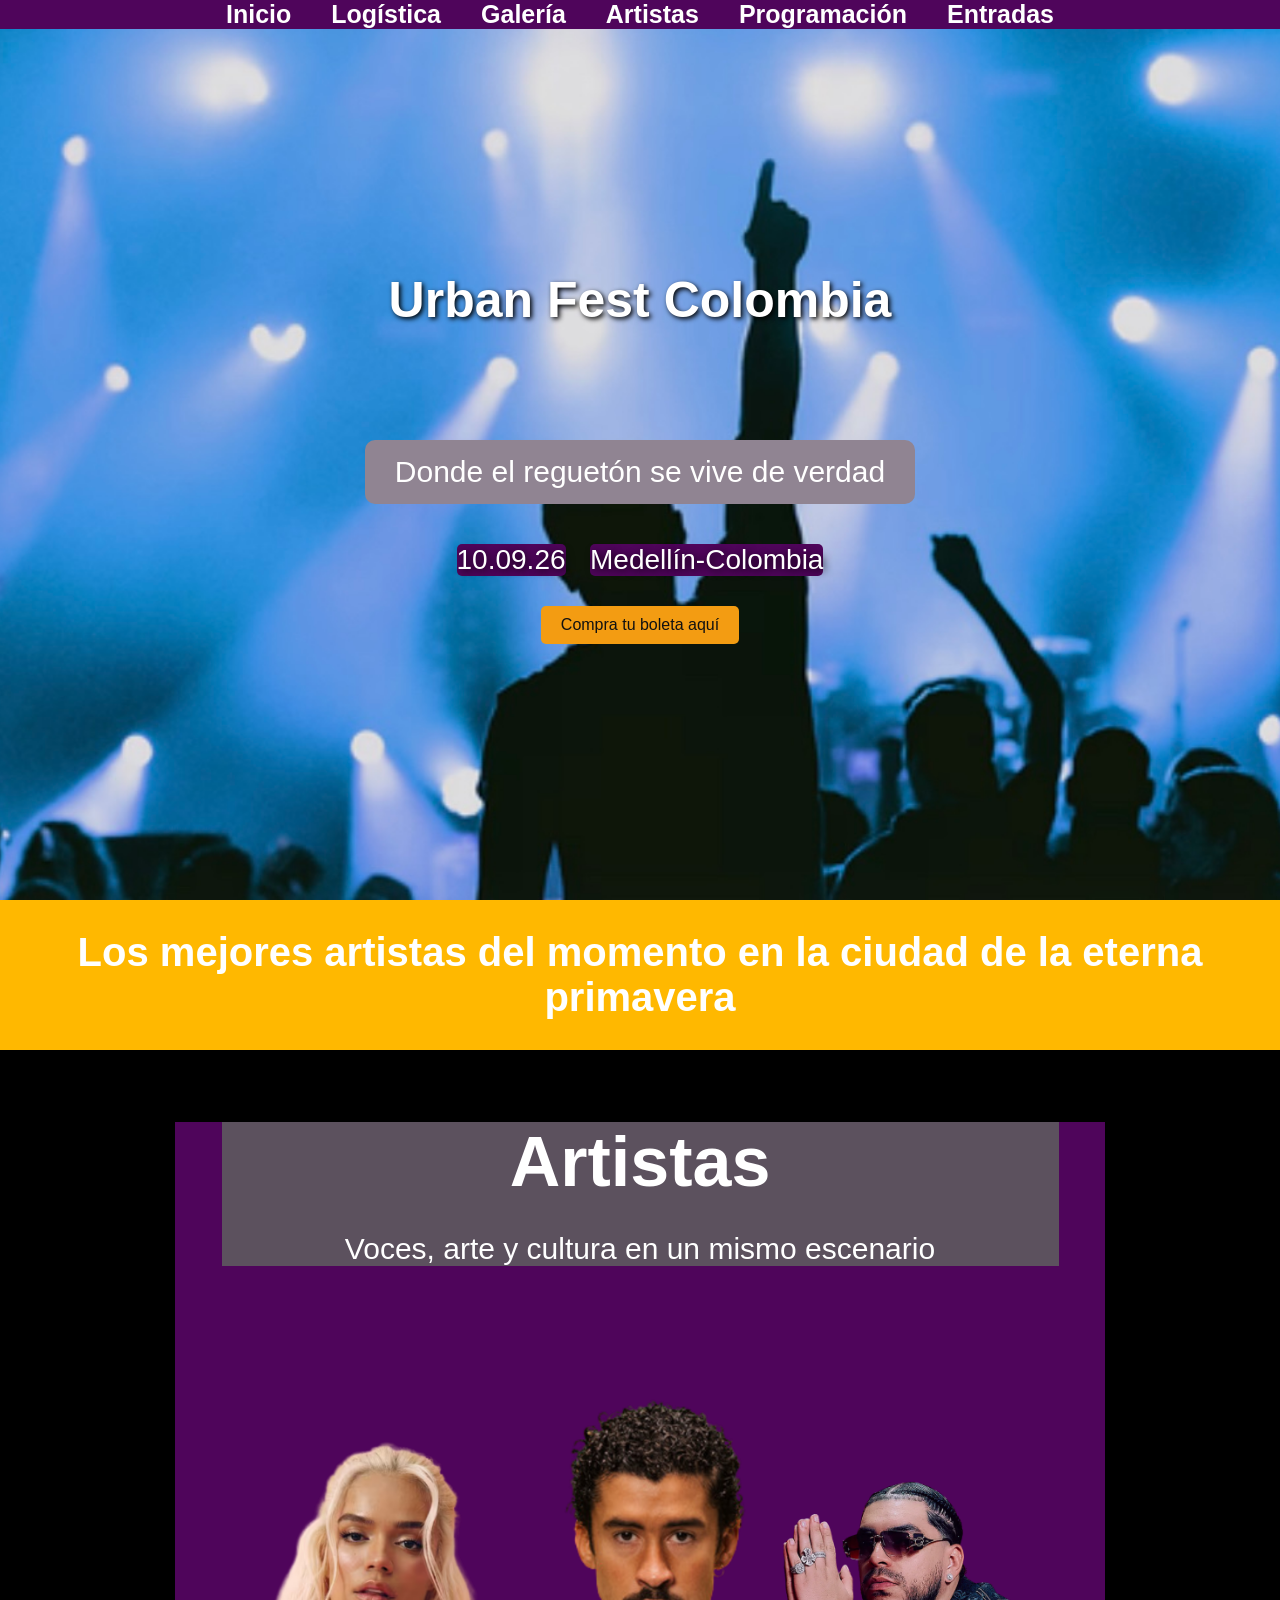
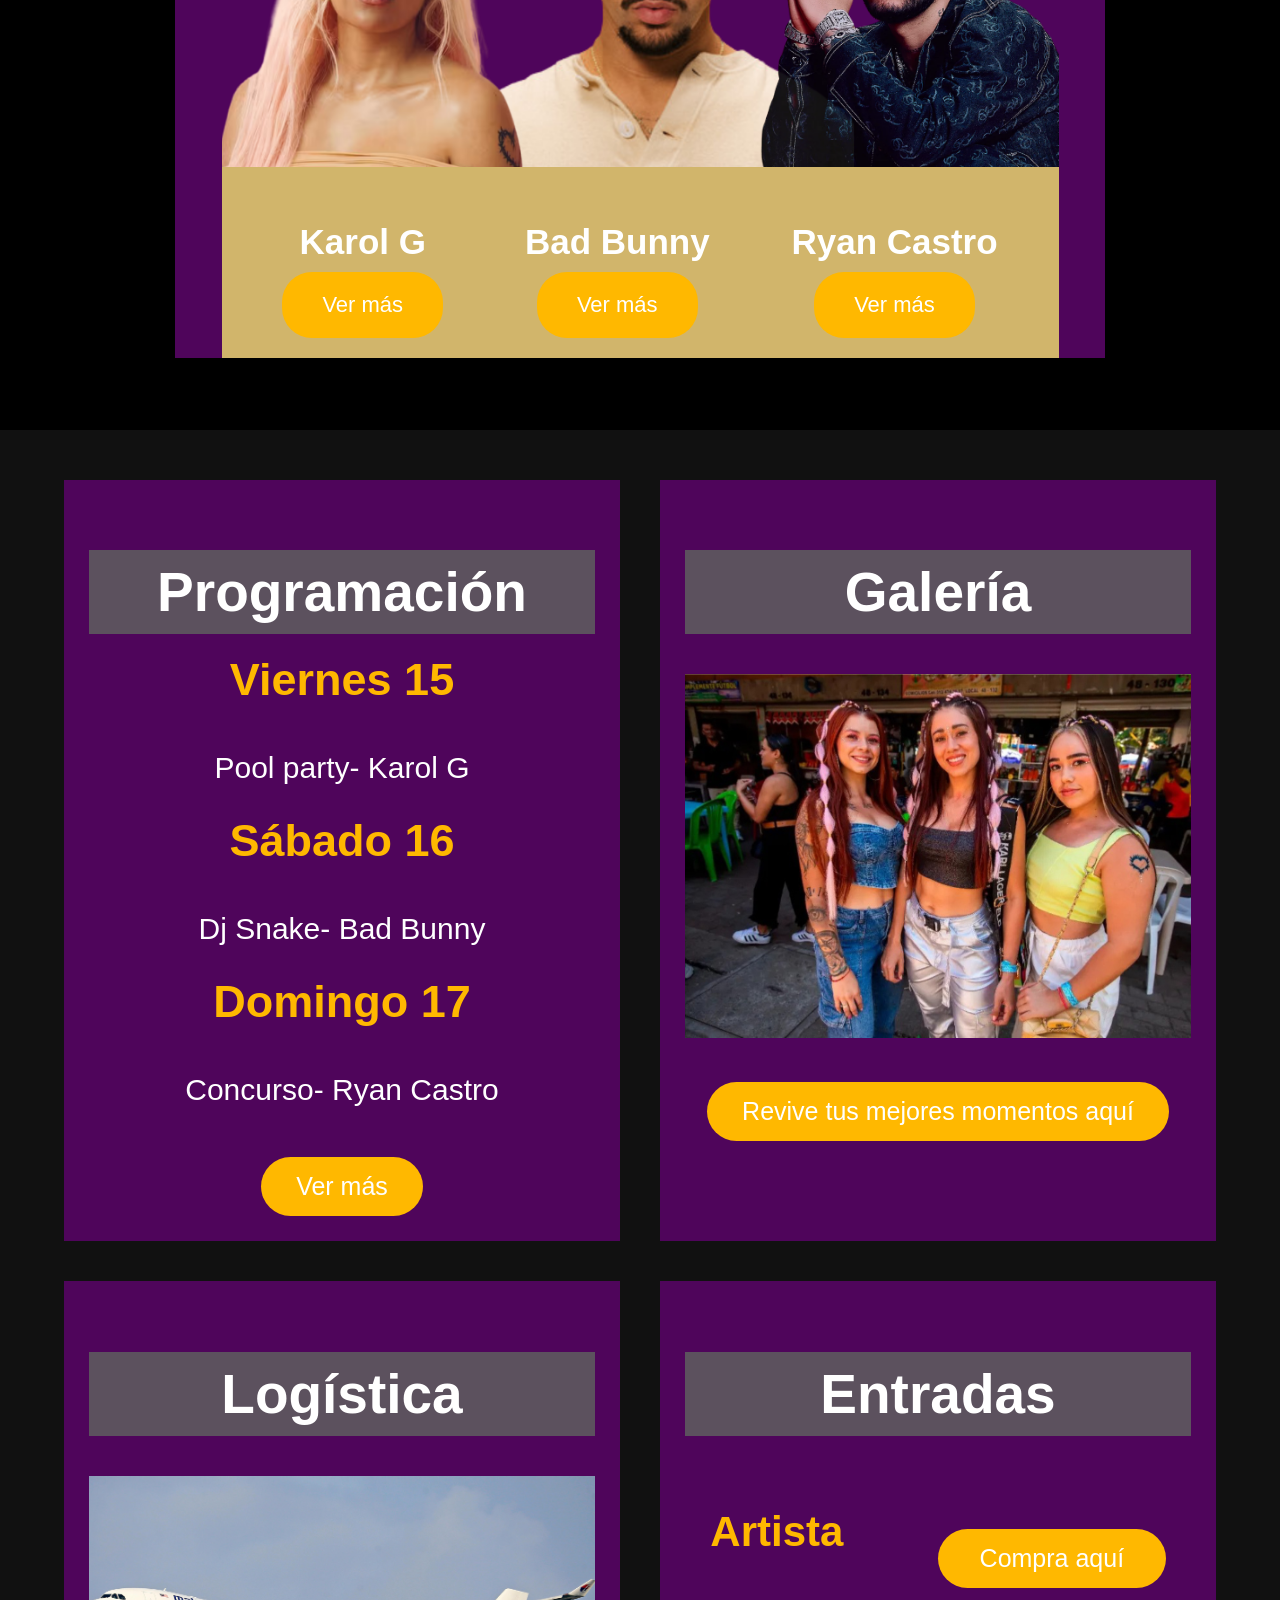
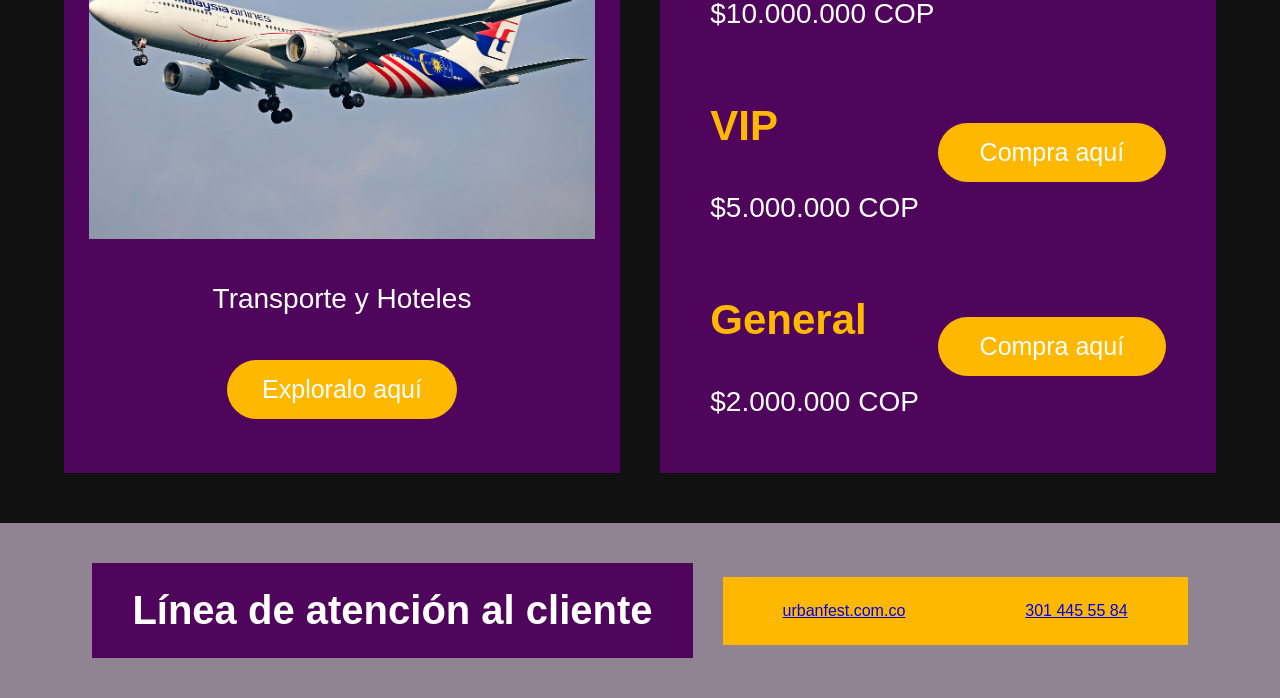
<file: index.html>
<!DOCTYPE html>
<html lang="es">
<head>
    <meta charset="UTF-8">
    <meta name="viewport" content="width=device-width, initial-scale=1.0">
    <title>Urban fest</title>
    <link rel="stylesheet" href="Estilos.css">
</head>
<body>
    <header>
    <nav>
      <ul>
        <li><a href="#inicio">Inicio</a></li>
        <li> <a href="Logistica.html">Logística</a></li>
        </li>
        <li><a href="Galeri.html">Galería</a></li>
        <li><a href="#Artistas">Artistas</a></li>
        <li><a href="#programacion">Programación</a></li>
        <li><a href="#entradas">Entradas</a></li>
      </ul>
    </nav>
     <section class="banner">
<section id="inicio" class="Inicio"></section>
    <h1>Urban Fest Colombia</h1>
    <p class="frase">
         Donde el reguetón se vive de verdad</p>
         <div class="info">
            <span class="fecha">
                10.09.26
            </span>
            <span class="lugar ">
                Medellín-Colombia
            </span>
         </div>
    <a href="#entradas" class="btn">Compra tu boleta aquí</a>
  </section>
  </header>
  

 <section Class= "frase2">
    <h1> Los mejores artistas del momento en la ciudad de la eterna primavera </h1>
  </section>

<section id="Artistas" class="artistas">
    <div class="contenido-artistas">
        
    <div class="titulo-artistas">
        <h2>Artistas</h2>
        <p>
            Voces, arte y cultura en un mismo escenario
        </p>
        
    </div>

    <div class="imagen-artistas">
<img src="Imagenes/Artistas.png" alt="Artistas">
<div class="info-artistas">
    <div>
        <h3>Karol G </h3>
        <a href="#entradas">Ver más</a>
            
        
    </div>
 <div>
        <h3>
            Bad Bunny
        </h3>
         <a href="#entradas">Ver más</a>
    </div>
     <div>
        <h3>
            Ryan Castro
        </h3>
         <a href="#entradas">Ver más</a>
    </div>

</div>
    
</div>
    </div>


</section>

  <section class="contenido-pagina">
<div class="contenido">
    <div id="programacion" class="Programación"></div>
    <h2>
        Programación
    </h2>
    <div id="programacion"
    class="programacion">
<h3>
    Viernes 15
</h3>
<p>
    Pool party- Karol G
</p>
<h3>
    Sábado 16
</h3>
<p>
    Dj Snake- Bad Bunny
</p>
<h3>
    Domingo 17
</h3>
<p>
    Concurso- Ryan Castro 
</p>

<button>
    Ver más
</button>
    </div>
</div>

<div class="contenido">
    <div id="galeria" class="Galería">

    <h2>
        Galería
    </h2>
   
    <img src="Imagenes/Galeria.png" alt="Galería">
    <button>
        Revive tus mejores momentos aquí
    </button>
     </div>
</div>



<div class="contenido">
     <div id="logistica"class="Logística">
<h2>
    Logística
</h2>
<img src="Imagenes/Logistica.png"alt="Logistica">
<p class="texto-logistica">
    Transporte y Hoteles
     
</p>
<button>
        Exploralo aquí
    </button>
</div>
</div>
<div class="contenido">
    <div id="entradas" class="Entradas"></div>
<h2>
    Entradas
</h2>
<div class="entradas-informacion">
    <div>
        <h3>
            Artista
        </h3>
        <p>
            $10.000.000 COP
        </p>
    </div>
    <button>
        Compra aquí
    </button>
</div>
<div class="entradas-informacion">
    <div>
        <h3> VIP
        </h3>
        <p>
            $5.000.000 COP
        </p>
    </div>
    <button>
        Compra aquí
    </button>
</div>
<div class="entradas-informacion">
    <div>
        <h3>
            General
        </h3>
        <p>
            $2.000.000 COP
        </p>
    </div>
    <button>
        Compra aquí
    </button>
</div>
</div>
  </section>

  <footer class="footer">
    <div class="footer-titulo">
        <h3> Línea de atención al cliente </h3>
        </div>
    <div class="footer-informacion">
        <a href="#"> urbanfest.com.co
        </a>
        <a href="tel: 3014455584"> 301 445 55 84

        </a>
    </div>
  </footer>
</file>
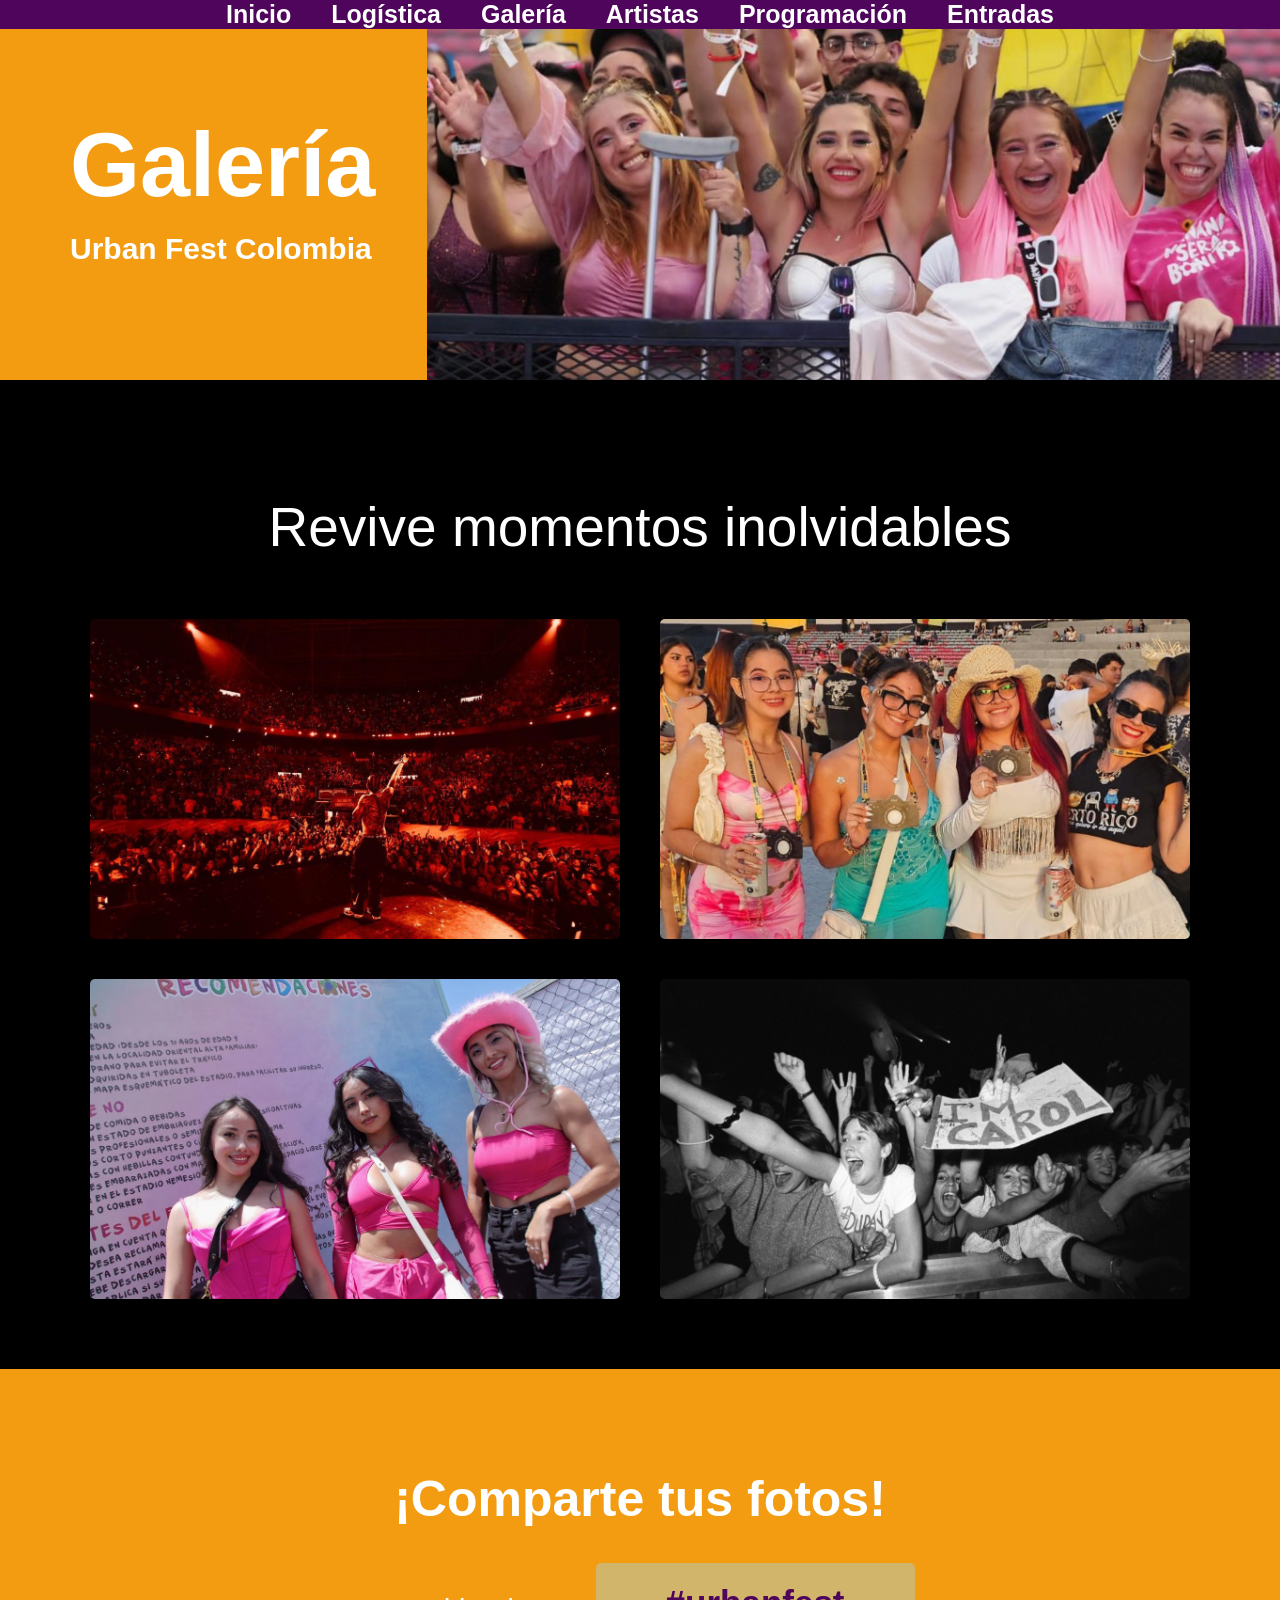
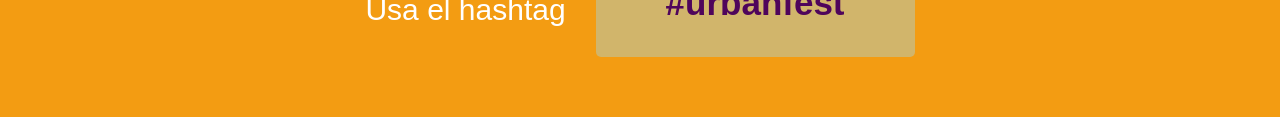
<file: Galeri.html>
<!DOCTYPE html>
<html lang="es">
<head>
    <meta charset="UTF-8">
    <meta name="viewport" content="width=device-width, initial-scale=1.0">
    <title>Urban fest galería</title>
    <link rel="stylesheet" href="Estilos galeria.css">
</head>
<body>
    <header>
    <nav>
      <ul>
        <li><a href="index.html">Inicio</a></li>
        
        <li> <a href="Logistica.html">Logística</a></li>
        </li>
        <li><a href="#galeria">Galería</a></li>
        <li><a href="index.html#Artistas">Artistas</a></li>
        <li><a href="index.html#programacion">Programación</a></li>
        <li><a href="index.html#entradas">Entradas</a></li>
      </ul>
    </nav>
<section class="titulo-galeria">
<div class="titulo-galeria-texto">
<h1>Galería</h1>
<p>Urban Fest Colombia</p>
</div>
<div class="titulo-galeria-imagen">
   <img src="Imagenes/Fondo 2.png" alt="Festival">
</div>

</section>
    </header>

    <section class="galeria">
        <h2>Revive momentos inolvidables</h2>
<div class="fotos-galeria">
        <img src="Imagenes/2.png" alt="Foto 1">
<img src="Imagenes/3.png" alt="Foto 2">
<img src="Imagenes/4.png" alt="Foto 3">
<img src="Imagenes/5.png" alt="Foto 4">
</div>   
</section>
</body>

<section class="footer2">
    <h2> ¡Comparte tus fotos!</h2>

    <div class="hashtag">

        <p>Usa el hashtag</p>
        <div class=" tagear">
            #urbanfest


        </div>
    </div>


</section>
</file>
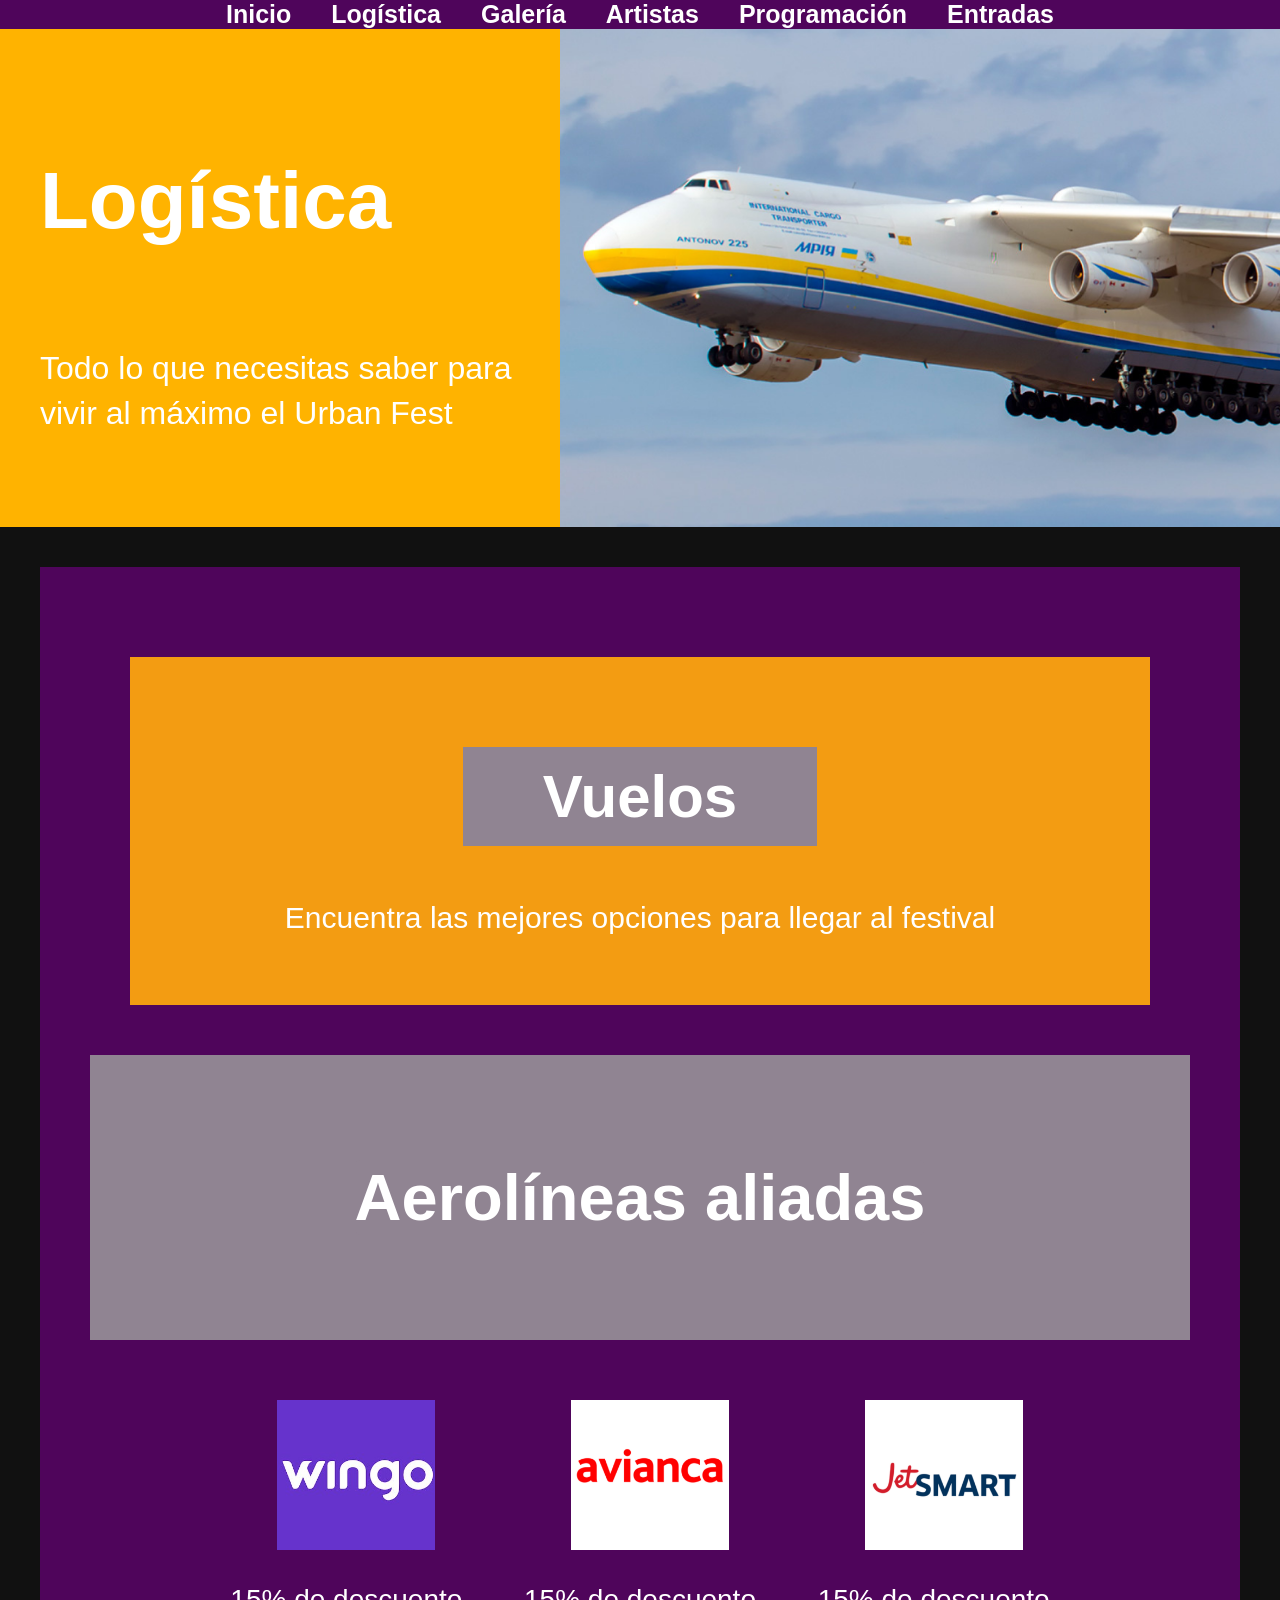
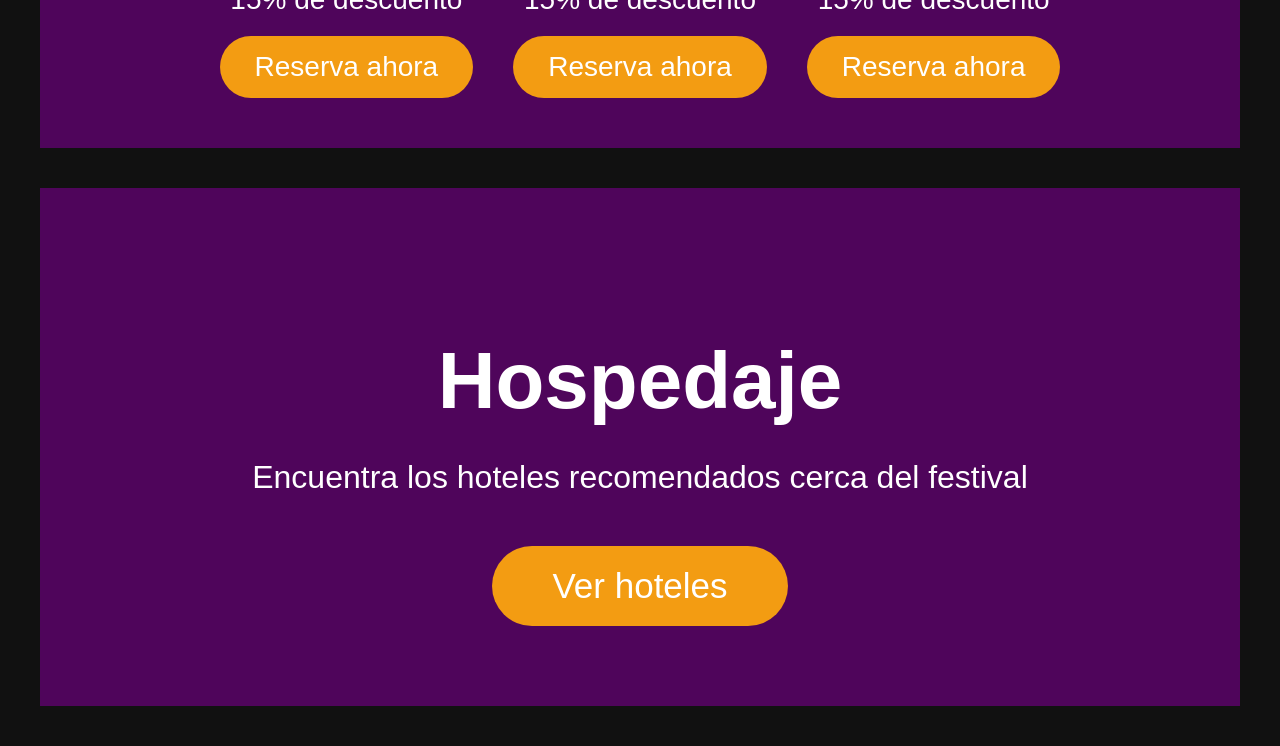
<file: Logistica.html>
<!DOCTYPE html>
<html lang="es">
<head>
    <meta charset="UTF-8">
    <meta name="viewport" content="width=device-width, initial-scale=1.0">
    <title>Urban fest Logística</title>
    <link rel="stylesheet" href="Estilos logistica.css">
</head>
<body>
    <header>
    <nav class="menu">
      <ul>
        <li><a href="index.html">Inicio</a></li>
        <li> <a href="#logistica">Logística</a></li>
        </li>
        <li><a href="Galeri.html">Galería</a></li>
        <li><a href="index.html#Artistas">Artistas</a></li>
        <li><a href="index.html#programacion">Programación</a></li>
        <li><a href="index.html#entradas">Entradas</a></li>
      </ul>
    </nav>

    <section class="principal">
     <div class="texto-principal">
      <h1>Logística</h1>
      <p>Todo lo que necesitas saber para vivir al máximo el Urban Fest</p>
    </div> 

    <div class="imagen-principal">
      <img src="Imagenes/Fondo 3.png" alt="Avion">

    </div>
    </section>
      </header>

      <section class="vuelos">
<div class="contenido vuelos">
  <h2>Vuelos</h2>
  <p>
    Encuentra las mejores opciones para llegar al festival
  </p>
</div>
<div class=" Subtitulo">
  <h3>Aerolíneas aliadas</h3>

</div>

<div class=" contenido-aerolineas">

<div class="aerolinea">


<img src="Imagenes/wingo.jpg" alt="wingo">
<p>15% de descuento</p>
<a href="https://www.wingo.com/?utm_term=wingo&utm_campaign=GS:es-CO_BR%5CCore/Geo@MDE&utm_source=adwords&utm_medium=ppc&hsa_acc=6077231819&hsa_cam=6540516642&hsa_grp=78208917106&hsa_ad=615838773588&hsa_src=g&hsa_tgt=kwd-129859920&hsa_kw=wingo&hsa_mt=e&hsa_net=adwords&hsa_ver=3&gad_source=1&gad_campaignid=6540516642&gbraid=0AAAAADPBZzBx4aRkeszq_QqU0GRazvwzC&gclid=EAIaIQobChMI3LWygLvGlAMVKLdaBR3UWiDiEAAYASAAEgL6TPD_BwE"> Reserva ahora</a>
</div>


<div class="aerolinea">

<img src="Imagenes/Avianca.png" alt="avianca">
<p>15% de descuento</p>
<a href="https://www.avianca.com/es/?poscode=CO&utm_source=google&utm_medium=cpc&utm_campaign=col_co_aon_brand_gads_sem_cpa_co&utm_term=brand&utm_content=col_co_brand_gads_sem_avianca&gclsrc=aw.ds&gad_source=1&gad_campaignid=12300851960&gbraid=0AAAAADv5BdVFf89rzYCu7YHfSUAGe9wuJ&gclid=EAIaIQobChMIo--_2LvGlAMVZYZaBR2_shitEAAYASAAEgJ3oPD_BwE">Reserva ahora</a>
</div>

<div class="aerolinea">
<img src="Imagenes/JetSmart.png" alt="jetsmart">
<p>15% de descuento</p>
<a href="https://jetsmart.com/co/es/">Reserva ahora</a>

</div>
</div>
      </section>
      
      <section class="hotel">
        <h2>Hospedaje</h2>
        <p>Encuentra los hoteles recomendados cerca del festival</p>
<a href="https://www.booking.com/index.es.html?aid=2311236;label=es-co-booking-desktop-vjGZbEFOhRc3a9njxeT3IwS652829002024:pl:ta:p1:p2:ac:ap:neg:fi:tikwd-65526620:lp9199111:li:dec:dm;ws=&gad_source=1&gad_campaignid=19655506293&gbraid=0AAAAAD_Ls1JWPton9Iuet1vAXHc0caVhS&gclid=EAIaIQobChMIuYaJ0bzGlAMVN6haBR2BpCN_EAAYASAAEgJCxPD_BwE&chal_t=1779232249166&force_referer=https%3A%2F%2Fwww.google.com%2F">Ver hoteles</a>
      </section>

</body>
</file>
<file: Estilos.css>
body {
  font-family: Arial, sans-serif;
  margin: 0;
  background-color: #111;
  color: #fff;
}


header {
  
    background: url(Imagenes/Fondo.jpg);
    background-size: cover;
    background-position: center;
    color: white;
    height: 100vh;
} 
nav{
    background-color:#4f055b;
    width: 100%;
    padding: 10px, 0;


}

nav ul {
  list-style: none;
  display: flex;
  justify-content: center;
  gap: 40px;
  margin: 0%;
  padding: 0;
  
}

nav a {
  color: #fff;
  text-decoration: none;
  font-size: 25px;
  font-weight: bold;

}



.banner {
  text-align: center;
  padding: 70px 15px;
}
.banner h1 {
  font-size: 50px;
  color: white;
  font-weight: bold;
  display: inline-block;
  padding:50px;
  border-radius: 10px;
  text-shadow: 2px 2px 5px black;
  
}
.banner .btn {
  display: inline-block;
  margin-top: 20px;
  padding: 10px 20px;
  background: #f39c12;
  color: #111;
  text-decoration: none;
  border-radius: 5px;
}

.frase{
    font-size: 30px;
    color: white;
    background-color: #908492;
    display: block;
    width: fit-content;
    margin: 20px auto;
 padding: 15px 30px;
    border-radius: 10px;
    text-shadow:12px black;
}
.info{
    margin-top: 30px;
}

.info span {
    background-color: #4f055b;
    color: white;
    font-size: 28px;
    margin: 10px;
    display: inline-block;
    border-radius: 5px;
    text-shadow: 2px 2px 8px black;
}
section {
  padding: 40px 20px;
  text-align: center;
}

.frase2{
background-color:#ffb800;
padding: 30px;
text-align: center;
}

.frase2 h1{
    color: white;
    font-size: 40px;
    font-weight: bold;
    margin: 0;
}




.artistas{
    background-color: black;
    padding: 60px 20px;
    text-align: center;
}

.contenido-artistas{
    background-color: #4f055b;
    width: 75%;
    margin: auto;
    padding: 2
    0px;
    border: 12px solid black;
}

.titulo-artistas{
    background-color: #5c515e;
    width: 70%;
    margin:auto;
    margin-bottom: 0;
}

.titulo-artistas h2{
    color: white;
    font-size: 70px;
margin: 0
}

.titulo-artistas p {
    color: white;
    font-size: 30px;
}
.imagen-artistas{
position: relative;
width: 70%;
margin: auto;
}
.imagen-artistas img{
    width: 100%;
    display: block;
}
.info-artistas{
background-color: #d1b56b;
display: flex;
justify-content: space-around;
align-items: center;
flex-wrap: wrap;
 padding: 20px;}

 .info-artistas h3{
    color: white;
    font-size: 35px;
    margin-bottom: 10px;
 }

.info-artistas a{
    background-color: #ffb800;
    color: white;
    text-decoration:none;
    padding: 20px 40px;
    border-radius: 30px;
    font-size: 22px;
    display:inline-block;
}
.contenido-pagina{
    width: 90%;
    margin: auto;
    display: grid;
    grid-template-columns: repeat(2, 1fr);
    gap: 40px;
    padding: 50px 0;
}

.contenido{
    background: #4f055b;
    padding: 25px;
    text-align: center;
}
.contenido h2{
    background:#5c515e;
    color: white;
    font-size: 55px;
    margin-bottom: 20px;
    padding: 10px;
}

.programacion h3{
color:#ffb800;
font-size: 45px;
margin-top: 20px
}

.programacion p{
    color: white;
    font-size: 30px;
}

.contenido img{
    width: 100%;
    margin:20px 0;
}

button{
    background:#ffb800;
    color: white;
    border: none;
    border-radius: 40px;
    padding: 15px 35px; 
    margin-top: 20px;
    font-size: 25px;
    
}
.texto-logistica{
color: white;
font-size: 28px;
line-height:1.5;
margin-top: 15px;
margin-bottom: 20px;
}

.entradas-informacion
{
    display: flex;
    justify-content: space-between;
    align-items: center;
    padding: 20px 30 px;
    border-radius: 20px;
        margin: 30px auto;
        width: 90%;
}
.entradas-informacion div{
    text-align: left;
    width: 50%;
}
.entradas-informacion button{
    width: 50%;
}
.entradas-informacion h3 {
    color: #ffb800;
    font-size: 42px;
    margin bottom: 0;
}

.entradas-informacion p{
    color: white;
    font-size: 28px;
    margin:0;
}

.footer{
    background:#908492;
    display: flex;
    justify-content: center;
    align-items: center;
    gap: 30px;
    padding: 40px;

}

.footer-titulo{
background: #4f055b;
padding: 25px 40px;

}

.footer-titulo h3 {
    color: white;
    font-size: 40px;
    margin: 0;
}

.footer-informacion {
    background:#ffb800;
    display: flex;
    gap: 120px;
    padding: 25px 60px;
}
.entradas-informacion a{
    color: white;
    text-decoration: none;
    font-size: 40px;
}

CSS
/* ==========================================================================
   AJUSTES GENERALES PARA RESPONSIVE (De escritorio hacia abajo)
   ========================================================================== */

/* Corrección de sintaxis en contenedores y mejoras de flexibilidad */
.contenido-artistas {
    width: 90%; /* Bajamos del 75% para que no quede tan apretado en pantallas medianas */
    max-width: 1200px;
    padding: 20px; /* Corregido error de espacio en tu código original */
}

.titulo-artistas, .imagen-artistas {
    width: 90%; /* Más espacio para el contenido */
}



/* ==========================================================================
   MEDIA QUERY PARA TABLETS (Máximo 1024px)
   ========================================================================== */
@media (max-width: 1024px) {
    nav a {
        font-size: 20px;
    }
    
    nav ul {
        gap: 20px;
    }

    .banner h1 {
        font-size: 40px;
        padding: 20px;
    }

    .frase2 h1 {
        font-size: 30px;
    }

    .titulo-artistas h2 {
        font-size: 50px;
    }

    /* Cambiamos la cuadrícula de 2 columnas a 1 sola columna para que respire el diseño */
    .contenido-pagina {
        grid-template-columns: 1fr;
        width: 95%;
        gap: 30px;
    }

    .footer {
        flex-direction: column;
        gap: 15px;
    }

    .footer-informacion {
        gap: 40px;
        padding: 20px 30px;
    }
}

/* ==========================================================================
   MEDIA QUERY PARA CELULARES (Máximo 768px)
   ========================================================================== */
@media (max-width: 768px) {
    /* Menú de navegación en lista vertical */
    nav ul {
        flex-direction: column;
        align-items: center;
        gap: 15px;
        padding: 15px 0;
    }

    nav a {
        font-size: 18px;
    }

    header {
        height: auto; /* Permite que el contenido no se desborde verticalmente */
        padding-bottom: 40px;
    }

    /* Banner principal */
    .banner h1 {
        font-size: 32px;
        padding: 10px;
        display: block;
    }

    .frase {
        font-size: 20px;
        width: 90%;
        padding: 10px 15px;
    }

    .info span {
        font-size: 20px;
        display: block; /* Uno debajo del otro en celular */
        margin: 10px auto;
        width: fit-content;
        padding: 5px 15px;
    }

    .frase2 h1 {
        font-size: 24px;
    }

    /* Sección Artistas */
    .contenido-artistas {
        width: 95%;
        border: 6px solid black; /* Reducimos el borde grueso */
    }

    .titulo-artistas h2 {
        font-size: 38px;
    }

    .titulo-artistas p {
        font-size: 18px;
    }

    /* Los artistas se acomodan uno debajo del otro */
    .info-artistas {
        flex-direction: column;
        gap: 25px;
    }

    .info-artistas h3 {
        font-size: 28px;
        margin-bottom: 5px;
    }

    .info-artistas a {
        padding: 10px 25px;
        font-size: 18px;
    }

    /* Bloques de Programación, Galería, Logística y Entradas */
    .contenido h2 {
        font-size: 32px;
    }

    .programacion h3 {
        font-size: 28px;
    }

    .programacion p, .texto-logistica {
        font-size: 20px;
    }

    button {
        font-size: 18px;
        padding: 10px 25px;
    }

    /* Sección de Entradas adaptable */
    .entradas-informacion {
        flex-direction: column;
        gap: 15px;
        text-align: center;
    }

    .entradas-informacion div {
        text-align: center;
        width: 100%;
    }

    .entradas-informacion h3 {
        font-size: 28px;
    }

    .entradas-informacion p {
        font-size: 22px;
    }

    .entradas-informacion button {
        width: 80%;
    }

    /* Footer */
    .footer-titulo h3 {
        font-size: 24px;
        text-align: center;
    }

    .footer-informacion {
        flex-direction: column;
        align-items: center;
        gap: 15px;
        width: 100%;
        box-sizing: border-box;
    }

    /* Nota: Corregido el selector que tenías en tu CSS original */
    .footer-informacion a {
        font-size: 22px;
        text-align: center;
    }
}
</file>
<file: Estilos galeria.css>
body {
  font-family: Arial, sans-serif;
  margin: 0;
  background-color: #111;
  color: #fff;
  overflow-x: hidden;
}


header {
  
    
    background-size: cover;
    background-position: center;
    color: white;
    
} 
nav{
    background-color:#4f055b;
    width: 100%;
    padding: 10px, 0;}

    nav ul {
  list-style: none;
  display: flex;
  justify-content: center;
  gap: 40px;
  margin: 0%;
  padding: 0;
  
}

nav a {
  color: #fff;
  text-decoration: none;
  font-size: 25px;
  font-weight: bold;

}

 .titulo-galeria{
    display: grid;
    grid-template-columns: 1fr 2fr;
    height: 350px;
 }

.titulo-galeria-texto{
    background-color: #f39c12;
    display: flex;
    flex-direction: column;
    justify-content: center;
    padding-left: 70px;
    
}
.titulo-galeria-texto h1{
color: white;
    font-size: 90px;
    text-shadow: 4px 4px 6 px gray;
    margin: 0;


}

    .titulo-galeria-texto p{
color: white;
font-size: 30px;
font-weight: bold;
margin-top: 15px;
    }
    .titulo-galeria-imagen{
        width: 100%;
        height: 100%;
        
    }
    .titulo-galeria-imagen img{
        width: 100%;
        height: 100%;
        object-fit: cover;
        display: block;
    }

    .galeria{
        padding: 70px 90px;
        background-color: black;
    }

    .galeria h2{
        color: white;
        text-align: center;
        font-size: 55px;
        font-weight: 300;
        margin-bottom: 60px;
    }

    .fotos-galeria{
    display: grid;
grid-template-columns: repeat(2, 1fr);
gap: 40px;
}

.fotos-galeria img{
    width: 100%;
height: 320px;
object-fit: cover;
border-radius: 5px;
transition: 0.4s;
}

.fotos-galeria img:hover{
    transform: scale(1.03);
 box-shadow: 0px 0px 20px #4f055b;
}
.footer2{
    background-color: #f39c12;
    padding: 60px 30px;
    text-align: center;
}
.footer2 h2{
    color: white;
    font-size: 50px;
    margin-bottom: 35px;
}

.hashtag{
display: flex;
justify-content: center;
gap: 30px;
flex-wrap: wrap;
}

.hashtag p{
    color: white;
    font-size: 30px;
}
.tagear{
    background-color: #d1b56b;
    color: #4f055b;
    font-size: 35px;
    font-weight: bold;
    padding: 20px 70px;
    border-radius: 5px;
}







/* --- RESPONSIVE DESIGN (MEDIA QUERIES) --- */

/* Tablets y pantallas medianas (Menos de 992px) */
@media (max-width: 992px) {
  nav ul {
    gap: 20px;
  }
  nav a {
    font-size: 20px;
  }
  .titulo-galeria-texto h1 {
    font-size: 60px;
  }
  .titulo-galeria-texto p {
    font-size: 22px;
  }
  .galeria {
    padding: 50px 40px;
  }
  .galeria h2 {
    font-size: 40px;
  }
}

/* Celulares / Pantallas móviles (Menos de 768px) */
@media (max-width: 768px) {
  nav ul {
    flex-direction: column;
    align-items: center;
    gap: 12px;
    padding: 10px 0;
  }

  .titulo-galeria {
    grid-template-columns: 1fr; /* Pasa a ser una sola columna */
    height: auto;
  }

  .titulo-galeria-texto {
    padding: 40px 20px;
    text-align: center;
  }

  .titulo-galeria-texto h1 {
    font-size: 50px;
  }

  .titulo-galeria-imagen {
    height: 250px; /* Controlamos la altura de la foto en móviles */
  }

  .galeria {
    padding: 40px 20px;
  }

  .galeria h2 {
    font-size: 32px;
    margin-bottom: 30px;
  }

  .fotos-galeria {
    grid-template-columns: 1fr; /* Las fotos se apilan de a una abajo de otra */
    gap: 20px;
  }

  .fotos-galeria img {
    height: 250px; /* Ajuste de altura para pantallas chicas */
  }

  .footer2 h2 {
    font-size: 35px;
  }

  .hashtag {
    flex-direction: column;
    gap: 15px;
  }

  .hashtag p {
    font-size: 24px;
  }

  .tagear {
    font-size: 28px;
    padding: 15px 40px;
  }
}
</file>
<file: Estilos logistica.css>
body {
  font-family: Arial, sans-serif;
  margin: 0;
  background-color: #111;
  color: #fff;
  overflow-x: hidden;
}


header {
  
    
    background-size: cover;
    background-position: center;
    color: white;
    
} 
nav{
    background-color:#4f055b;
    width: 100%;
    padding: 10px, 0;}

    nav ul {
  list-style: none;
  display: flex;
  justify-content: center;
  gap: 40px;
  margin: 0%;
  padding: 0;
  
}

nav a {
  color: #fff;
  text-decoration: none;
  font-size: 25px;
  font-weight: bold;
}

.principal{
    display: flex;
    width: 100%;
    min-height: 400px;
}



.texto-principal{

    width: 40%;
    background-color: #ffb300;
    padding: 60px 40px;
    display: flex;
    flex-direction: column;
    justify-content: center;}

.texto-principal h1{
    font-size: 80px;
    margin-bottom: 2opx;
}

.texto-principal p{
    font-size: 32px;
    line-height: 1.4;
}
.imagen-principal{
    width: 60%;
}

.imagen-principal img{
    width: 100%;
    height: 100%;
    object-fit: cover;
    object-position: left center;
    display: block;
}

.vuelos{
    background-color: #4f055b;
    margin: 40px;
    padding: 50px;
    text-align: center;
}
.contenido.vuelos{
    background-color: #f39c12;
    padding: 40px;
    margin-bottom: 50px;
}

.contenido.vuelos h2{
    background-color: #908492;
    display: inline-block;
    padding: 15px 80px;
    font-size: 60px;
    margin-bottom: 25px;
    color: white;
}
.contenido.vuelos p{
    font-size: 30px;
    color: white;
}
.Subtitulo{
    background-color: #908492;
     padding: 40px 0;
    margin-bottom: 50px;
}


.Subtitulo h3{
background-color: #908492;
display: inline-block;
padding: 20 px 180px;
font-size: 65px;
font-weight:bold;
border-radius: 5px;

}

.contenido-aerolineas{
    display: flex;
    justify-content: center;
    gap: 40px;
    flex-wrap: wrap;
}

.aerolineas{
    width: 280px;
    text-align: center;
}

.aerolinea img{
    width: 100%;
    height: 150px;
    object-fit: contain;
    padding: 10px;
}

.aerolinea p{
    margin: 20px 0;
    font-size: 28px;
    color: white;
}

.aerolinea a{
    display: inline-block;
    background-color:#f39c12;
    color: white;
    text-decoration: none;
    padding: 15px 35px;
    border-radius: 40px;
    font-size: 28px;

}

.hotel {
    background-color: #4f055b;
    margin: 40px;
    padding: 80px 20px;
    text-align: center;
}
.hotel h2 {
    font-size: 80px;
    margin-bottom: 30px;
}

.hotel p{
    font-size: 32px;
    margin-bottom: 50px;
}

.hotel a{
    display: inline-block;
    background-color: #f39c12;
    color: white;
    text-decoration: none;
    padding: 20px 60px;
    border-radius: 50px;
    font-size: 35px;
}





/* --- ADAPTACIÓN PARA TABLETS (Pantallas menores a 1024px) --- */
@media (max-width: 1024px) {
  nav ul { gap: 20px; }
  nav a { font-size: 20px; }
  
  .texto-principal h1 { font-size: 55px; }
  .texto-principal p { font-size: 24px; }
  
  .contenido.vuelos h2 { font-size: 45px; padding: 15px 50px; }
  .Subtitulo h3 { font-size: 45px; }
  .hotel h2 { font-size: 60px; }
}

/* --- ADAPTACIÓN PARA CELULARES (Pantallas menores a 768px) --- */
@media (max-width: 768px) {
  /* Menú en lista vertical */
  nav ul {
    flex-direction: column;
    align-items: center;
    gap: 15px;
  }
  nav a { font-size: 22px; }

  /* Se apila el banner principal: texto arriba, avión abajo */
  .principal {
    flex-direction: column;
  }
  .texto-principal {
    width: 100%;
    padding: 40px 20px;
    text-align: center;
  }
  .texto-principal h1 { font-size: 45px; }
  .texto-principal p { font-size: 22px; }
  
  .imagen-principal {
    width: 100%;
    height: 250px; /* Controla el alto del avión en pantallas móviles */
  }
  .imagen-principal img {
    object-position: center; /* En móviles queda mejor centrado */
  }

  /* Reducción de cajas moradas */
  .vuelos, .hotel {
    margin: 15px;
    padding: 30px 15px;
  }

  /* Contenido Vuelos */
  .contenido.vuelos h2 {
    font-size: 35px;
    padding: 10px 30px;
  }
  .contenido.vuelos p { font-size: 20px; }

  /* Subtítulo aerolíneas */
  .Subtitulo h3 {
    font-size: 30px;
    padding: 10px 20px;
  }

  /* Aerolíneas una debajo de otra */
  .contenido-aerolineas {
    flex-direction: column;
    align-items: center;
    gap: 30px;
  }
  .aerolinea p, .aerolinea a { font-size: 22px; }

  /* Hospedaje */
  .hotel h2 { font-size: 45px; }
  .hotel p { font-size: 22px; }
  .hotel a { font-size: 24px; padding: 15px 40px; }
}
</file>
